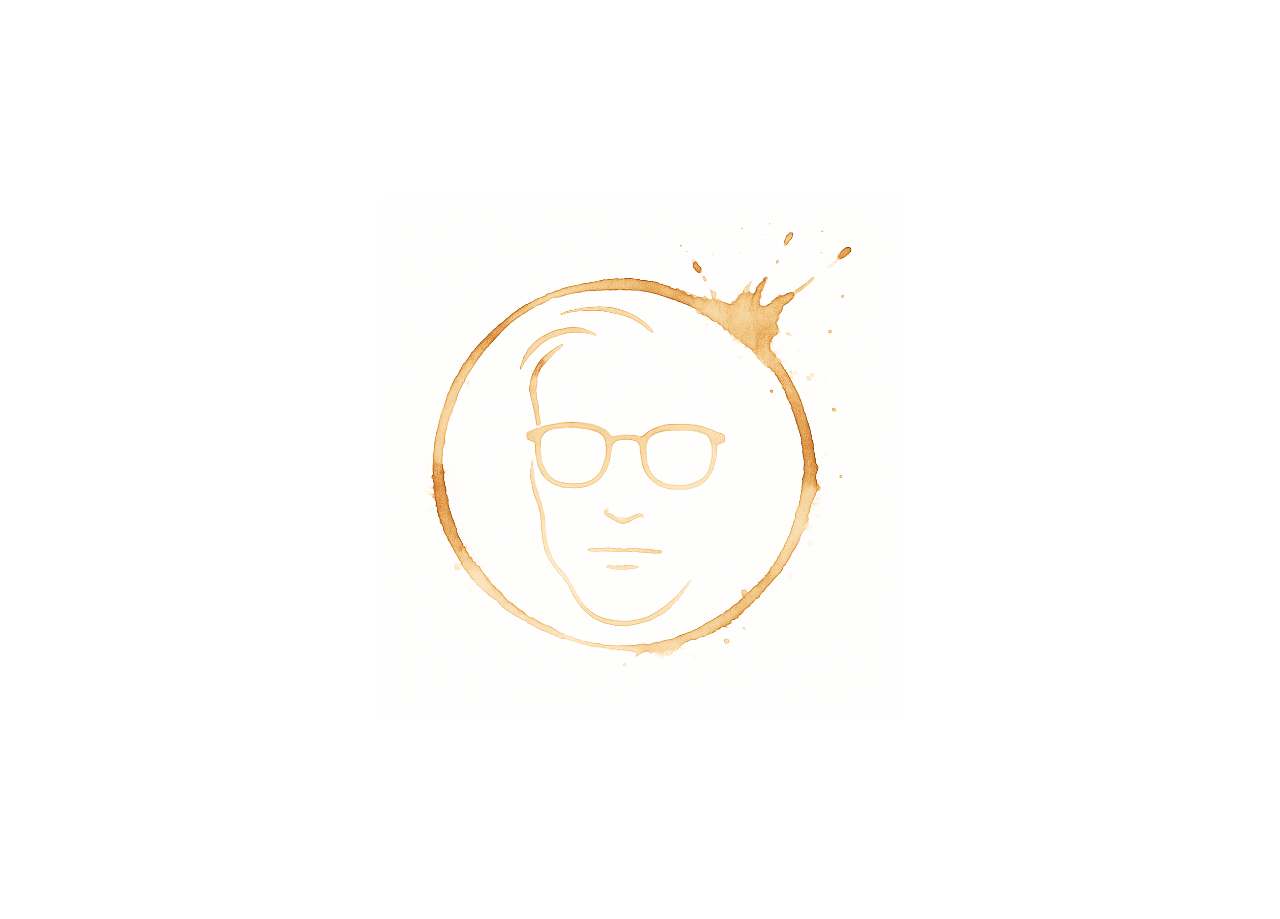
<file: docs/index.html>
<!DOCTYPE html>
<html xmlns="http://www.w3.org/1999/xhtml" lang="en" xml:lang="en"><head>

<meta charset="utf-8">
<meta name="generator" content="quarto-1.8.26">

<meta name="viewport" content="width=device-width, initial-scale=1.0, user-scalable=yes">


<title>Tor Arnison</title>
<style>
code{white-space: pre-wrap;}
span.smallcaps{font-variant: small-caps;}
div.columns{display: flex; gap: min(4vw, 1.5em);}
div.column{flex: auto; overflow-x: auto;}
div.hanging-indent{margin-left: 1.5em; text-indent: -1.5em;}
ul.task-list{list-style: none;}
ul.task-list li input[type="checkbox"] {
  width: 0.8em;
  margin: 0 0.8em 0.2em -1em; /* quarto-specific, see https://github.com/quarto-dev/quarto-cli/issues/4556 */ 
  vertical-align: middle;
}
</style>


<script src="site_libs/quarto-nav/quarto-nav.js"></script>
<script src="site_libs/quarto-nav/headroom.min.js"></script>
<script src="site_libs/clipboard/clipboard.min.js"></script>
<script src="site_libs/quarto-search/autocomplete.umd.js"></script>
<script src="site_libs/quarto-search/fuse.min.js"></script>
<script src="site_libs/quarto-search/quarto-search.js"></script>
<meta name="quarto:offset" content="./">
<script src="site_libs/quarto-html/quarto.js" type="module"></script>
<script src="site_libs/quarto-html/tabsets/tabsets.js" type="module"></script>
<script src="site_libs/quarto-html/axe/axe-check.js" type="module"></script>
<script src="site_libs/quarto-html/popper.min.js"></script>
<script src="site_libs/quarto-html/tippy.umd.min.js"></script>
<link href="site_libs/quarto-html/tippy.css" rel="stylesheet">
<link href="site_libs/quarto-html/quarto-syntax-highlighting-587c61ba64f3a5504c4d52d930310e48.css" rel="stylesheet" id="quarto-text-highlighting-styles">
<script src="site_libs/bootstrap/bootstrap.min.js"></script>
<link href="site_libs/bootstrap/bootstrap-icons.css" rel="stylesheet">
<link href="site_libs/bootstrap/bootstrap-e31584831b205ffbb2d98406f31c2a5b.min.css" rel="stylesheet" append-hash="true" id="quarto-bootstrap" data-mode="light">
<script id="quarto-search-options" type="application/json">{
  "location": "navbar",
  "copy-button": false,
  "collapse-after": 3,
  "panel-placement": "end",
  "type": "overlay",
  "limit": 50,
  "keyboard-shortcut": [
    "f",
    "/",
    "s"
  ],
  "show-item-context": false,
  "language": {
    "search-no-results-text": "No results",
    "search-matching-documents-text": "matching documents",
    "search-copy-link-title": "Copy link to search",
    "search-hide-matches-text": "Hide additional matches",
    "search-more-match-text": "more match in this document",
    "search-more-matches-text": "more matches in this document",
    "search-clear-button-title": "Clear",
    "search-text-placeholder": "",
    "search-detached-cancel-button-title": "Cancel",
    "search-submit-button-title": "Submit",
    "search-label": "Search"
  }
}</script>


<link rel="stylesheet" href="styles.css">
</head>

<body class="nav-fixed fullcontent quarto-light">

<div id="quarto-search-results"></div>
  <header id="quarto-header" class="headroom fixed-top">
    <nav class="navbar navbar-expand-lg " data-bs-theme="dark">
      <div class="navbar-container container-fluid">
      <div class="navbar-brand-container mx-auto">
    <a class="navbar-brand" href="./index.html">
    <span class="navbar-title">Tor Arnison</span>
    </a>
  </div>
            <div id="quarto-search" class="" title="Search"></div>
          <button class="navbar-toggler" type="button" data-bs-toggle="collapse" data-bs-target="#navbarCollapse" aria-controls="navbarCollapse" role="menu" aria-expanded="false" aria-label="Toggle navigation" onclick="if (window.quartoToggleHeadroom) { window.quartoToggleHeadroom(); }">
  <span class="navbar-toggler-icon"></span>
</button>
          <div class="collapse navbar-collapse" id="navbarCollapse">
            <ul class="navbar-nav navbar-nav-scroll me-auto">
  <li class="nav-item">
    <a class="nav-link active" href="./index.html" aria-current="page"> 
<span class="menu-text">Hem</span></a>
  </li>  
</ul>
          </div> <!-- /navcollapse -->
            <div class="quarto-navbar-tools">
</div>
      </div> <!-- /container-fluid -->
    </nav>
</header>
<!-- content -->
<div id="quarto-content" class="quarto-container page-columns page-rows-contents page-layout-article page-navbar">
<!-- sidebar -->
<!-- margin-sidebar -->
    
<!-- main -->
<div class="quarto-about-jolla">
  <img src="images/logo.png" class="about-image
  round " style="height: 400px; width: 400px;">
 <header id="title-block-header" class="quarto-title-block default">
<div class="quarto-title">
<h1 class="title">Tor Arnison</h1>
<p class="subtitle lead">Psychologist, epidemiologist, researcher</p>
</div>
<div class="quarto-title-meta">
  </div>
</header><main class="content" id="quarto-document-content">
<section id="about" class="level2">
<h2 data-anchor-id="about">About</h2>


</section>
</main> 
  <hr class="about-sep">
   <div class="about-links">
  <a href="mailto:tor@arnison.se" class="about-link" rel="" target="">
    <i class="bi bi-envelope"></i>
     <span class="about-link-text">E-post</span>
  </a>
  <a href="https://github.com/dittnamn" class="about-link" rel="" target="">
    <i class="bi bi-github"></i>
     <span class="about-link-text">GitHub</span>
  </a>
</div>
</div>
 <!-- /main -->
<div id="splash-screen" style="display: none;">

  <div style="text-align: center;">

    <img id="splash-logo" src="images/logo.png" alt="Tor Arnison">

  </div>

</div>



<script>

  document.addEventListener("DOMContentLoaded", function () {

    const splash = document.getElementById("splash-screen");

    if (!splash) return;



    // Kolla om användaren redan sett splashen tidigare

    const hasSeenSplash = localStorage.getItem("hasSeenSplash");



    if (hasSeenSplash === "true") {

      // Användaren har redan sett – visa aldrig splash

      splash.remove();

      return;

    }



    // Första gången: visa splashen

    splash.style.display = "flex";



    const hideSplash = () => {

      // Spara i localStorage att vi sett splashen

      try {

        localStorage.setItem("hasSeenSplash", "true");

      } catch (e) {

        // Ignorera ev. fel (t.ex. privat läge med blockerad storage)

        console.warn("Could not access localStorage", e);

      }



      splash.classList.add("fade-out");

      setTimeout(() => {

        splash.remove();

      }, 700); // matcha CSS-transitionen

    };



    // Klick på splash → stäng

    splash.addEventListener("click", hideSplash);



    // (valfritt) ESC stänger också

    document.addEventListener(

      "keydown",

      (ev) => {

        if (ev.key === "Escape") hideSplash();

      },

      { once: true }

    );

  });

</script>

<script id="quarto-html-after-body" type="application/javascript">
  window.document.addEventListener("DOMContentLoaded", function (event) {
    const isCodeAnnotation = (el) => {
      for (const clz of el.classList) {
        if (clz.startsWith('code-annotation-')) {                     
          return true;
        }
      }
      return false;
    }
    const onCopySuccess = function(e) {
      // button target
      const button = e.trigger;
      // don't keep focus
      button.blur();
      // flash "checked"
      button.classList.add('code-copy-button-checked');
      var currentTitle = button.getAttribute("title");
      button.setAttribute("title", "Copied!");
      let tooltip;
      if (window.bootstrap) {
        button.setAttribute("data-bs-toggle", "tooltip");
        button.setAttribute("data-bs-placement", "left");
        button.setAttribute("data-bs-title", "Copied!");
        tooltip = new bootstrap.Tooltip(button, 
          { trigger: "manual", 
            customClass: "code-copy-button-tooltip",
            offset: [0, -8]});
        tooltip.show();    
      }
      setTimeout(function() {
        if (tooltip) {
          tooltip.hide();
          button.removeAttribute("data-bs-title");
          button.removeAttribute("data-bs-toggle");
          button.removeAttribute("data-bs-placement");
        }
        button.setAttribute("title", currentTitle);
        button.classList.remove('code-copy-button-checked');
      }, 1000);
      // clear code selection
      e.clearSelection();
    }
    const getTextToCopy = function(trigger) {
      const outerScaffold = trigger.parentElement.cloneNode(true);
      const codeEl = outerScaffold.querySelector('code');
      for (const childEl of codeEl.children) {
        if (isCodeAnnotation(childEl)) {
          childEl.remove();
        }
      }
      return codeEl.innerText;
    }
    const clipboard = new window.ClipboardJS('.code-copy-button:not([data-in-quarto-modal])', {
      text: getTextToCopy
    });
    clipboard.on('success', onCopySuccess);
    if (window.document.getElementById('quarto-embedded-source-code-modal')) {
      const clipboardModal = new window.ClipboardJS('.code-copy-button[data-in-quarto-modal]', {
        text: getTextToCopy,
        container: window.document.getElementById('quarto-embedded-source-code-modal')
      });
      clipboardModal.on('success', onCopySuccess);
    }
      var localhostRegex = new RegExp(/^(?:http|https):\/\/localhost\:?[0-9]*\//);
      var mailtoRegex = new RegExp(/^mailto:/);
        var filterRegex = new RegExp('/' + window.location.host + '/');
      var isInternal = (href) => {
          return filterRegex.test(href) || localhostRegex.test(href) || mailtoRegex.test(href);
      }
      // Inspect non-navigation links and adorn them if external
     var links = window.document.querySelectorAll('a[href]:not(.nav-link):not(.navbar-brand):not(.toc-action):not(.sidebar-link):not(.sidebar-item-toggle):not(.pagination-link):not(.no-external):not([aria-hidden]):not(.dropdown-item):not(.quarto-navigation-tool):not(.about-link)');
      for (var i=0; i<links.length; i++) {
        const link = links[i];
        if (!isInternal(link.href)) {
          // undo the damage that might have been done by quarto-nav.js in the case of
          // links that we want to consider external
          if (link.dataset.originalHref !== undefined) {
            link.href = link.dataset.originalHref;
          }
        }
      }
    function tippyHover(el, contentFn, onTriggerFn, onUntriggerFn) {
      const config = {
        allowHTML: true,
        maxWidth: 500,
        delay: 100,
        arrow: false,
        appendTo: function(el) {
            return el.parentElement;
        },
        interactive: true,
        interactiveBorder: 10,
        theme: 'quarto',
        placement: 'bottom-start',
      };
      if (contentFn) {
        config.content = contentFn;
      }
      if (onTriggerFn) {
        config.onTrigger = onTriggerFn;
      }
      if (onUntriggerFn) {
        config.onUntrigger = onUntriggerFn;
      }
      window.tippy(el, config); 
    }
    const noterefs = window.document.querySelectorAll('a[role="doc-noteref"]');
    for (var i=0; i<noterefs.length; i++) {
      const ref = noterefs[i];
      tippyHover(ref, function() {
        // use id or data attribute instead here
        let href = ref.getAttribute('data-footnote-href') || ref.getAttribute('href');
        try { href = new URL(href).hash; } catch {}
        const id = href.replace(/^#\/?/, "");
        const note = window.document.getElementById(id);
        if (note) {
          return note.innerHTML;
        } else {
          return "";
        }
      });
    }
    const xrefs = window.document.querySelectorAll('a.quarto-xref');
    const processXRef = (id, note) => {
      // Strip column container classes
      const stripColumnClz = (el) => {
        el.classList.remove("page-full", "page-columns");
        if (el.children) {
          for (const child of el.children) {
            stripColumnClz(child);
          }
        }
      }
      stripColumnClz(note)
      if (id === null || id.startsWith('sec-')) {
        // Special case sections, only their first couple elements
        const container = document.createElement("div");
        if (note.children && note.children.length > 2) {
          container.appendChild(note.children[0].cloneNode(true));
          for (let i = 1; i < note.children.length; i++) {
            const child = note.children[i];
            if (child.tagName === "P" && child.innerText === "") {
              continue;
            } else {
              container.appendChild(child.cloneNode(true));
              break;
            }
          }
          if (window.Quarto?.typesetMath) {
            window.Quarto.typesetMath(container);
          }
          return container.innerHTML
        } else {
          if (window.Quarto?.typesetMath) {
            window.Quarto.typesetMath(note);
          }
          return note.innerHTML;
        }
      } else {
        // Remove any anchor links if they are present
        const anchorLink = note.querySelector('a.anchorjs-link');
        if (anchorLink) {
          anchorLink.remove();
        }
        if (window.Quarto?.typesetMath) {
          window.Quarto.typesetMath(note);
        }
        if (note.classList.contains("callout")) {
          return note.outerHTML;
        } else {
          return note.innerHTML;
        }
      }
    }
    for (var i=0; i<xrefs.length; i++) {
      const xref = xrefs[i];
      tippyHover(xref, undefined, function(instance) {
        instance.disable();
        let url = xref.getAttribute('href');
        let hash = undefined; 
        if (url.startsWith('#')) {
          hash = url;
        } else {
          try { hash = new URL(url).hash; } catch {}
        }
        if (hash) {
          const id = hash.replace(/^#\/?/, "");
          const note = window.document.getElementById(id);
          if (note !== null) {
            try {
              const html = processXRef(id, note.cloneNode(true));
              instance.setContent(html);
            } finally {
              instance.enable();
              instance.show();
            }
          } else {
            // See if we can fetch this
            fetch(url.split('#')[0])
            .then(res => res.text())
            .then(html => {
              const parser = new DOMParser();
              const htmlDoc = parser.parseFromString(html, "text/html");
              const note = htmlDoc.getElementById(id);
              if (note !== null) {
                const html = processXRef(id, note);
                instance.setContent(html);
              } 
            }).finally(() => {
              instance.enable();
              instance.show();
            });
          }
        } else {
          // See if we can fetch a full url (with no hash to target)
          // This is a special case and we should probably do some content thinning / targeting
          fetch(url)
          .then(res => res.text())
          .then(html => {
            const parser = new DOMParser();
            const htmlDoc = parser.parseFromString(html, "text/html");
            const note = htmlDoc.querySelector('main.content');
            if (note !== null) {
              // This should only happen for chapter cross references
              // (since there is no id in the URL)
              // remove the first header
              if (note.children.length > 0 && note.children[0].tagName === "HEADER") {
                note.children[0].remove();
              }
              const html = processXRef(null, note);
              instance.setContent(html);
            } 
          }).finally(() => {
            instance.enable();
            instance.show();
          });
        }
      }, function(instance) {
      });
    }
        let selectedAnnoteEl;
        const selectorForAnnotation = ( cell, annotation) => {
          let cellAttr = 'data-code-cell="' + cell + '"';
          let lineAttr = 'data-code-annotation="' +  annotation + '"';
          const selector = 'span[' + cellAttr + '][' + lineAttr + ']';
          return selector;
        }
        const selectCodeLines = (annoteEl) => {
          const doc = window.document;
          const targetCell = annoteEl.getAttribute("data-target-cell");
          const targetAnnotation = annoteEl.getAttribute("data-target-annotation");
          const annoteSpan = window.document.querySelector(selectorForAnnotation(targetCell, targetAnnotation));
          const lines = annoteSpan.getAttribute("data-code-lines").split(",");
          const lineIds = lines.map((line) => {
            return targetCell + "-" + line;
          })
          let top = null;
          let height = null;
          let parent = null;
          if (lineIds.length > 0) {
              //compute the position of the single el (top and bottom and make a div)
              const el = window.document.getElementById(lineIds[0]);
              top = el.offsetTop;
              height = el.offsetHeight;
              parent = el.parentElement.parentElement;
            if (lineIds.length > 1) {
              const lastEl = window.document.getElementById(lineIds[lineIds.length - 1]);
              const bottom = lastEl.offsetTop + lastEl.offsetHeight;
              height = bottom - top;
            }
            if (top !== null && height !== null && parent !== null) {
              // cook up a div (if necessary) and position it 
              let div = window.document.getElementById("code-annotation-line-highlight");
              if (div === null) {
                div = window.document.createElement("div");
                div.setAttribute("id", "code-annotation-line-highlight");
                div.style.position = 'absolute';
                parent.appendChild(div);
              }
              div.style.top = top - 2 + "px";
              div.style.height = height + 4 + "px";
              div.style.left = 0;
              let gutterDiv = window.document.getElementById("code-annotation-line-highlight-gutter");
              if (gutterDiv === null) {
                gutterDiv = window.document.createElement("div");
                gutterDiv.setAttribute("id", "code-annotation-line-highlight-gutter");
                gutterDiv.style.position = 'absolute';
                const codeCell = window.document.getElementById(targetCell);
                const gutter = codeCell.querySelector('.code-annotation-gutter');
                gutter.appendChild(gutterDiv);
              }
              gutterDiv.style.top = top - 2 + "px";
              gutterDiv.style.height = height + 4 + "px";
            }
            selectedAnnoteEl = annoteEl;
          }
        };
        const unselectCodeLines = () => {
          const elementsIds = ["code-annotation-line-highlight", "code-annotation-line-highlight-gutter"];
          elementsIds.forEach((elId) => {
            const div = window.document.getElementById(elId);
            if (div) {
              div.remove();
            }
          });
          selectedAnnoteEl = undefined;
        };
          // Handle positioning of the toggle
      window.addEventListener(
        "resize",
        throttle(() => {
          elRect = undefined;
          if (selectedAnnoteEl) {
            selectCodeLines(selectedAnnoteEl);
          }
        }, 10)
      );
      function throttle(fn, ms) {
      let throttle = false;
      let timer;
        return (...args) => {
          if(!throttle) { // first call gets through
              fn.apply(this, args);
              throttle = true;
          } else { // all the others get throttled
              if(timer) clearTimeout(timer); // cancel #2
              timer = setTimeout(() => {
                fn.apply(this, args);
                timer = throttle = false;
              }, ms);
          }
        };
      }
        // Attach click handler to the DT
        const annoteDls = window.document.querySelectorAll('dt[data-target-cell]');
        for (const annoteDlNode of annoteDls) {
          annoteDlNode.addEventListener('click', (event) => {
            const clickedEl = event.target;
            if (clickedEl !== selectedAnnoteEl) {
              unselectCodeLines();
              const activeEl = window.document.querySelector('dt[data-target-cell].code-annotation-active');
              if (activeEl) {
                activeEl.classList.remove('code-annotation-active');
              }
              selectCodeLines(clickedEl);
              clickedEl.classList.add('code-annotation-active');
            } else {
              // Unselect the line
              unselectCodeLines();
              clickedEl.classList.remove('code-annotation-active');
            }
          });
        }
    const findCites = (el) => {
      const parentEl = el.parentElement;
      if (parentEl) {
        const cites = parentEl.dataset.cites;
        if (cites) {
          return {
            el,
            cites: cites.split(' ')
          };
        } else {
          return findCites(el.parentElement)
        }
      } else {
        return undefined;
      }
    };
    var bibliorefs = window.document.querySelectorAll('a[role="doc-biblioref"]');
    for (var i=0; i<bibliorefs.length; i++) {
      const ref = bibliorefs[i];
      const citeInfo = findCites(ref);
      if (citeInfo) {
        tippyHover(citeInfo.el, function() {
          var popup = window.document.createElement('div');
          citeInfo.cites.forEach(function(cite) {
            var citeDiv = window.document.createElement('div');
            citeDiv.classList.add('hanging-indent');
            citeDiv.classList.add('csl-entry');
            var biblioDiv = window.document.getElementById('ref-' + cite);
            if (biblioDiv) {
              citeDiv.innerHTML = biblioDiv.innerHTML;
            }
            popup.appendChild(citeDiv);
          });
          return popup.innerHTML;
        });
      }
    }
  });
  </script>
</div> <!-- /content -->




</body></html>
</file>
<file: docs/site_libs/quarto-html/tippy.css>
.tippy-box[data-animation=fade][data-state=hidden]{opacity:0}[data-tippy-root]{max-width:calc(100vw - 10px)}.tippy-box{position:relative;background-color:#333;color:#fff;border-radius:4px;font-size:14px;line-height:1.4;white-space:normal;outline:0;transition-property:transform,visibility,opacity}.tippy-box[data-placement^=top]>.tippy-arrow{bottom:0}.tippy-box[data-placement^=top]>.tippy-arrow:before{bottom:-7px;left:0;border-width:8px 8px 0;border-top-color:initial;transform-origin:center top}.tippy-box[data-placement^=bottom]>.tippy-arrow{top:0}.tippy-box[data-placement^=bottom]>.tippy-arrow:before{top:-7px;left:0;border-width:0 8px 8px;border-bottom-color:initial;transform-origin:center bottom}.tippy-box[data-placement^=left]>.tippy-arrow{right:0}.tippy-box[data-placement^=left]>.tippy-arrow:before{border-width:8px 0 8px 8px;border-left-color:initial;right:-7px;transform-origin:center left}.tippy-box[data-placement^=right]>.tippy-arrow{left:0}.tippy-box[data-placement^=right]>.tippy-arrow:before{left:-7px;border-width:8px 8px 8px 0;border-right-color:initial;transform-origin:center right}.tippy-box[data-inertia][data-state=visible]{transition-timing-function:cubic-bezier(.54,1.5,.38,1.11)}.tippy-arrow{width:16px;height:16px;color:#333}.tippy-arrow:before{content:"";position:absolute;border-color:transparent;border-style:solid}.tippy-content{position:relative;padding:5px 9px;z-index:1}
</file>
<file: docs/site_libs/quarto-html/quarto-syntax-highlighting-587c61ba64f3a5504c4d52d930310e48.css>
/* quarto syntax highlight colors */
:root {
  --quarto-hl-ot-color: #003B4F;
  --quarto-hl-at-color: #657422;
  --quarto-hl-ss-color: #20794D;
  --quarto-hl-an-color: #5E5E5E;
  --quarto-hl-fu-color: #4758AB;
  --quarto-hl-st-color: #20794D;
  --quarto-hl-cf-color: #003B4F;
  --quarto-hl-op-color: #5E5E5E;
  --quarto-hl-er-color: #AD0000;
  --quarto-hl-bn-color: #AD0000;
  --quarto-hl-al-color: #AD0000;
  --quarto-hl-va-color: #111111;
  --quarto-hl-bu-color: inherit;
  --quarto-hl-ex-color: inherit;
  --quarto-hl-pp-color: #AD0000;
  --quarto-hl-in-color: #5E5E5E;
  --quarto-hl-vs-color: #20794D;
  --quarto-hl-wa-color: #5E5E5E;
  --quarto-hl-do-color: #5E5E5E;
  --quarto-hl-im-color: #00769E;
  --quarto-hl-ch-color: #20794D;
  --quarto-hl-dt-color: #AD0000;
  --quarto-hl-fl-color: #AD0000;
  --quarto-hl-co-color: #5E5E5E;
  --quarto-hl-cv-color: #5E5E5E;
  --quarto-hl-cn-color: #8f5902;
  --quarto-hl-sc-color: #5E5E5E;
  --quarto-hl-dv-color: #AD0000;
  --quarto-hl-kw-color: #003B4F;
}

/* other quarto variables */
:root {
  --quarto-font-monospace: SFMono-Regular, Menlo, Monaco, Consolas, "Liberation Mono", "Courier New", monospace;
}

/* syntax highlight based on Pandoc's rules */
pre > code.sourceCode > span {
  color: #003B4F;
}

code.sourceCode > span {
  color: #003B4F;
}

div.sourceCode,
div.sourceCode pre.sourceCode {
  color: #003B4F;
}

/* Normal */
code span {
  color: #003B4F;
}

/* Alert */
code span.al {
  color: #AD0000;
  font-style: inherit;
}

/* Annotation */
code span.an {
  color: #5E5E5E;
  font-style: inherit;
}

/* Attribute */
code span.at {
  color: #657422;
  font-style: inherit;
}

/* BaseN */
code span.bn {
  color: #AD0000;
  font-style: inherit;
}

/* BuiltIn */
code span.bu {
  font-style: inherit;
}

/* ControlFlow */
code span.cf {
  color: #003B4F;
  font-weight: bold;
  font-style: inherit;
}

/* Char */
code span.ch {
  color: #20794D;
  font-style: inherit;
}

/* Constant */
code span.cn {
  color: #8f5902;
  font-style: inherit;
}

/* Comment */
code span.co {
  color: #5E5E5E;
  font-style: inherit;
}

/* CommentVar */
code span.cv {
  color: #5E5E5E;
  font-style: italic;
}

/* Documentation */
code span.do {
  color: #5E5E5E;
  font-style: italic;
}

/* DataType */
code span.dt {
  color: #AD0000;
  font-style: inherit;
}

/* DecVal */
code span.dv {
  color: #AD0000;
  font-style: inherit;
}

/* Error */
code span.er {
  color: #AD0000;
  font-style: inherit;
}

/* Extension */
code span.ex {
  font-style: inherit;
}

/* Float */
code span.fl {
  color: #AD0000;
  font-style: inherit;
}

/* Function */
code span.fu {
  color: #4758AB;
  font-style: inherit;
}

/* Import */
code span.im {
  color: #00769E;
  font-style: inherit;
}

/* Information */
code span.in {
  color: #5E5E5E;
  font-style: inherit;
}

/* Keyword */
code span.kw {
  color: #003B4F;
  font-weight: bold;
  font-style: inherit;
}

/* Operator */
code span.op {
  color: #5E5E5E;
  font-style: inherit;
}

/* Other */
code span.ot {
  color: #003B4F;
  font-style: inherit;
}

/* Preprocessor */
code span.pp {
  color: #AD0000;
  font-style: inherit;
}

/* SpecialChar */
code span.sc {
  color: #5E5E5E;
  font-style: inherit;
}

/* SpecialString */
code span.ss {
  color: #20794D;
  font-style: inherit;
}

/* String */
code span.st {
  color: #20794D;
  font-style: inherit;
}

/* Variable */
code span.va {
  color: #111111;
  font-style: inherit;
}

/* VerbatimString */
code span.vs {
  color: #20794D;
  font-style: inherit;
}

/* Warning */
code span.wa {
  color: #5E5E5E;
  font-style: italic;
}

.prevent-inlining {
  content: "</";
}

/*# sourceMappingURL=2dce1cc6c82594539e1579de68416b47.css.map */
</file>
<file: docs/styles.css>
/* --- Splash screen --- */
#splash-screen {
  position: fixed;
  inset: 0;
  display: flex;
  align-items: center;
  justify-content: center;
  background: #ffffff;           /* mjukt, nästan vitt */
  z-index: 2000;                 /* över allt annat */
  cursor: pointer;
  transition: opacity 0.7s ease; /* fade-effekt */
}

#splash-screen.fade-out {
  opacity: 0;
  pointer-events: none;
}

/* Själva bilden på försidan */
#splash-logo {
  max-width: min(80vw, 520px);
  height: auto;
}

/* Valfri liten text under loggan */
#splash-hint {
  margin-top: 1rem;
  font-size: 0.9rem;
  letter-spacing: 0.08em;
  text-transform: uppercase;
  opacity: 0.7;
}

/* --- (valfritt) lite justering av jolla-bilden på startsidan --- */
.about-image img {
  max-width: 260px;
}
</file>
